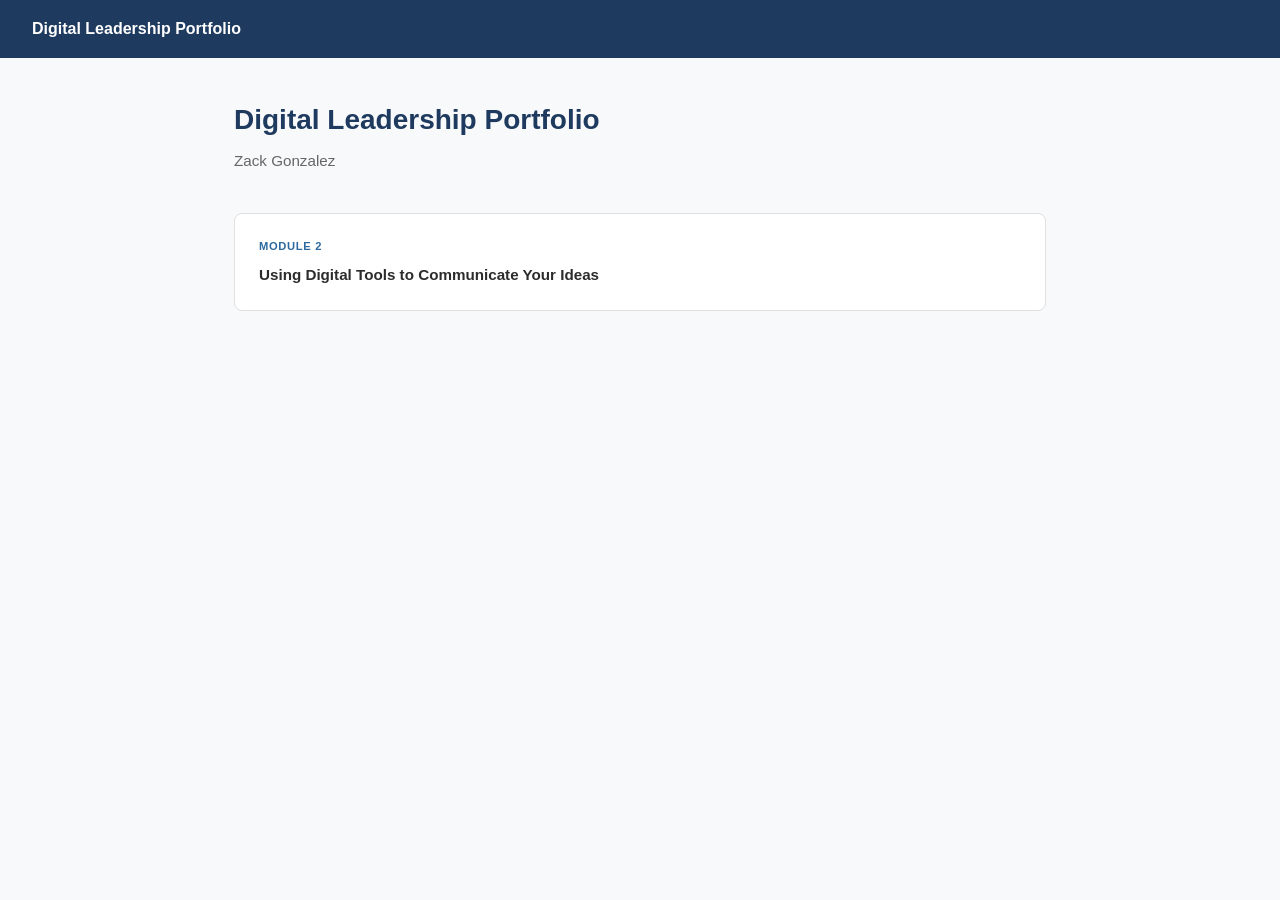
<file: index.html>
<!DOCTYPE html>
<html lang="en">
<head>
  <meta charset="UTF-8">
  <meta name="viewport" content="width=device-width, initial-scale=1.0">
  <title>Digital Leadership Portfolio</title>
  <link rel="stylesheet" href="style.css">
</head>
<body>

  <nav>
    <span class="nav-title">Digital Leadership Portfolio</span>
  </nav>

  <main>
    <div class="hero">
      <h1>Digital Leadership Portfolio</h1>
      <!-- Update the name below if you'd like -->
      <p>Zack Gonzalez</p>
    </div>

    <div class="module-grid">

      <a href="module2.html" class="module-card">
        <div class="module-label">Module 2</div>
        <h2>Using Digital Tools to Communicate Your Ideas</h2>
      </a>

      <!-- Module 1 — unhide by pasting back in:
      <a href="module1.html" class="module-card">
        <div class="module-label">Module 1</div>
        <h2>Evaluating and Selecting Digital Resources for Collaboration in Digital Environments</h2>
      </a>
      -->

      <!-- Module 3 — unhide by pasting back in:
      <a href="module3.html" class="module-card">
        <div class="module-label">Module 3</div>
        <h2>Presenting Your Ideas to Influence Others</h2>
      </a>
      -->

      <!-- Module 4 — unhide by pasting back in:
      <a href="module4.html" class="module-card">
        <div class="module-label">Module 4</div>
        <h2>Sharing Your Ideas in the Digital Community</h2>
      </a>
      -->

    </div>
  </main>

</body>
</html>
</file>
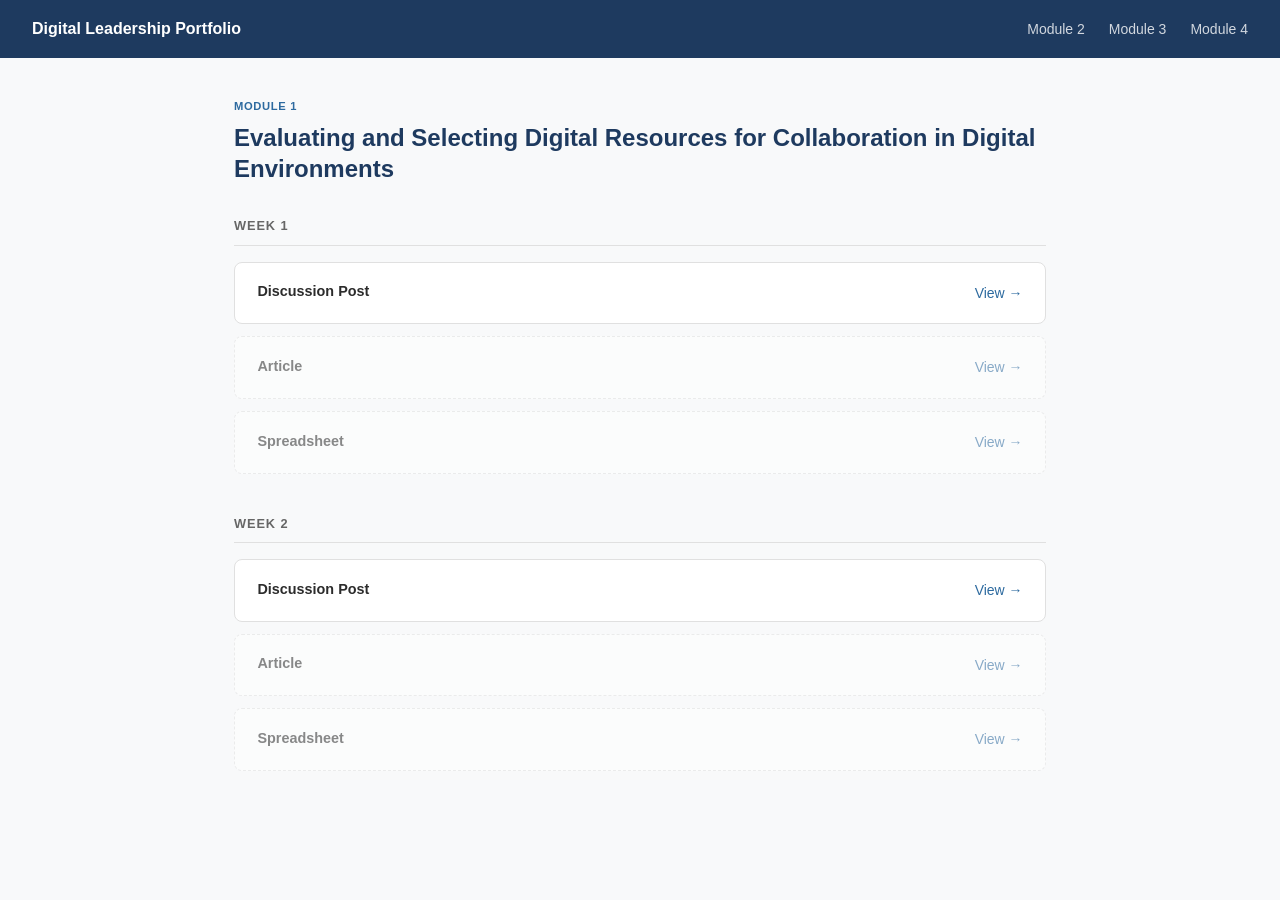
<file: module1.html>
<!DOCTYPE html>
<html lang="en">
<head>
  <meta charset="UTF-8">
  <meta name="viewport" content="width=device-width, initial-scale=1.0">
  <title>Module 1 — Digital Leadership Portfolio</title>
  <link rel="stylesheet" href="style.css">
</head>
<body>

  <nav>
    <a href="index.html" class="nav-title">Digital Leadership Portfolio</a>
    <a href="module2.html">Module 2</a>
    <a href="module3.html">Module 3</a>
    <a href="module4.html">Module 4</a>
  </nav>

  <main>
    <div class="page-header">
      <div class="module-label">Module 1</div>
      <h1>Evaluating and Selecting Digital Resources for Collaboration in Digital Environments</h1>
    </div>

    <!-- ===================== WEEK 1 ===================== -->
    <section class="week">
      <div class="week-heading">Week 1</div>

      <!-- Discussion Post — replace # with your Google Doc link -->
      <div class="assignment">
        <div class="assignment-info">
          <h3>Discussion Post</h3>
        </div>
        <a href="#" class="assignment-link">View →</a>
      </div>

      <!-- Article — remove this block if Week 1 has no article -->
      <div class="assignment pending">
        <div class="assignment-info">
          <h3>Article</h3>
        </div>
        <a href="#" class="assignment-link">View →</a>
      </div>

      <!-- Spreadsheet — remove this block if Week 1 has no spreadsheet -->
      <div class="assignment pending">
        <div class="assignment-info">
          <h3>Spreadsheet</h3>
        </div>
        <a href="#" class="assignment-link">View →</a>
      </div>

    </section>

    <!-- ===================== WEEK 2 ===================== -->
    <section class="week">
      <div class="week-heading">Week 2</div>

      <!-- Discussion Post — replace # with your Google Doc link -->
      <div class="assignment">
        <div class="assignment-info">
          <h3>Discussion Post</h3>
        </div>
        <a href="#" class="assignment-link">View →</a>
      </div>

      <!-- Article — remove this block if Week 2 has no article -->
      <div class="assignment pending">
        <div class="assignment-info">
          <h3>Article</h3>
        </div>
        <a href="#" class="assignment-link">View →</a>
      </div>

      <!-- Spreadsheet — remove this block if Week 2 has no spreadsheet -->
      <div class="assignment pending">
        <div class="assignment-info">
          <h3>Spreadsheet</h3>
        </div>
        <a href="#" class="assignment-link">View →</a>
      </div>

    </section>

  </main>

</body>
</html>
</file>
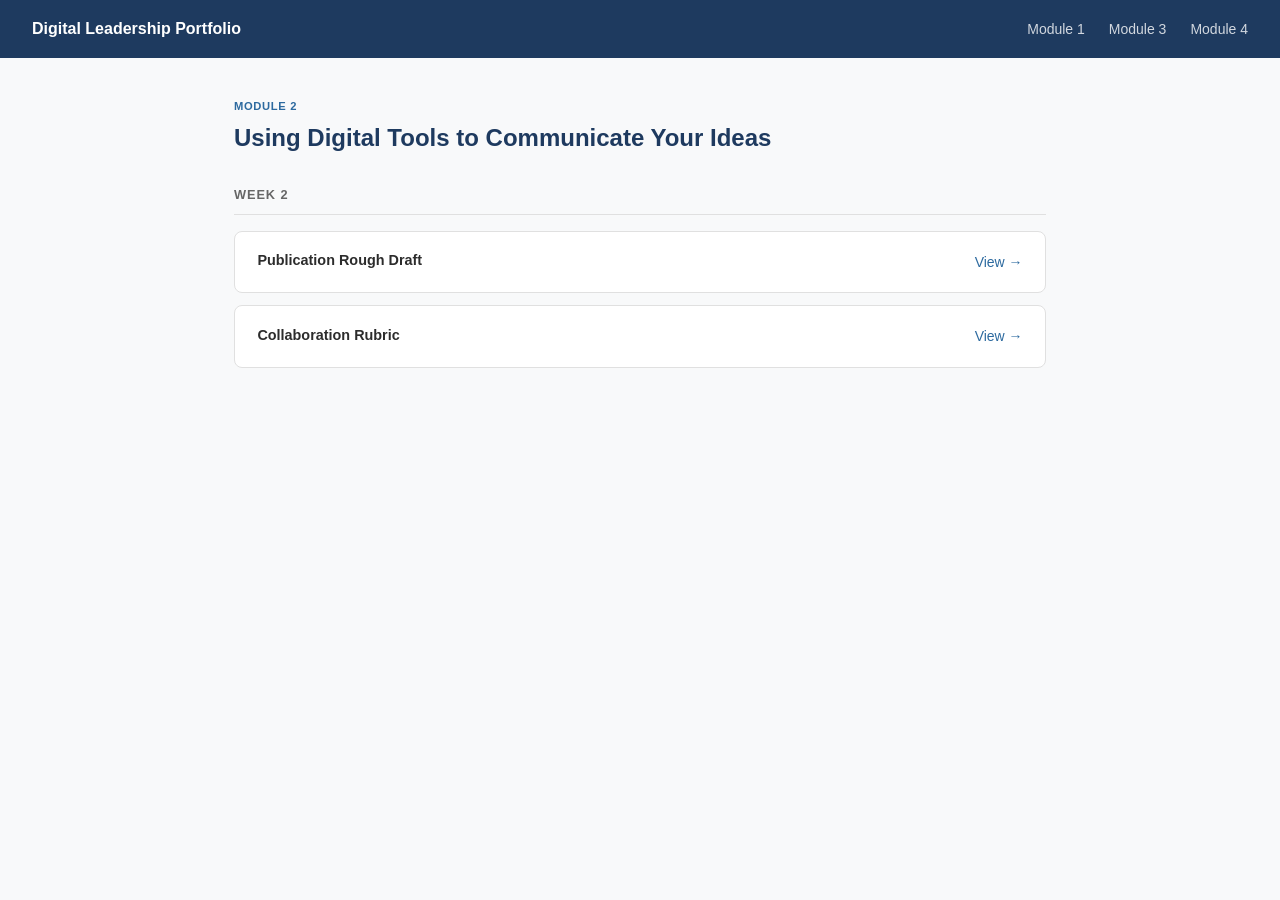
<file: module2.html>
<!DOCTYPE html>
<html lang="en">
<head>
  <meta charset="UTF-8">
  <meta name="viewport" content="width=device-width, initial-scale=1.0">
  <title>Module 2 — Digital Leadership Portfolio</title>
  <link rel="stylesheet" href="style.css">
</head>
<body>

  <nav>
    <a href="index.html" class="nav-title">Digital Leadership Portfolio</a>
    <a href="module1.html">Module 1</a>
    <a href="module3.html">Module 3</a>
    <a href="module4.html">Module 4</a>
  </nav>

  <main>
    <div class="page-header">
      <div class="module-label">Module 2</div>
      <h1>Using Digital Tools to Communicate Your Ideas</h1>
    </div>

    <!-- Week 1 — unhide by removing the comment tags around this block:
    <section class="week">
      <div class="week-heading">Week 1</div>
 
      <div class="assignment">
        <div class="assignment-info">
          <h3>Discussion Post</h3>
          <p>Add a brief description of this post here</p>
        </div>
        <a href="#" class="assignment-link">View →</a>
      </div>
 
      <div class="assignment pending">
        <div class="assignment-info">
          <h3>Article</h3>
          <p>Add a brief description here</p>
        </div>
        <a href="#" class="assignment-link">View →</a>
      </div>
 
      <div class="assignment pending">
        <div class="assignment-info">
          <h3>Spreadsheet</h3>
          <p>Add a brief description here</p>
        </div>
        <a href="#" class="assignment-link">View →</a>
      </div>
 
    </section>
    -->
    
    <!-- ===================== WEEK 2 ===================== -->
    <section class="week">
      <div class="week-heading">Week 2</div>

      <!-- Publication Rough Draft -->
      <div class="assignment">
        <div class="assignment-info">
          <h3>Publication Rough Draft</h3>
        </div>
        <a href="https://docs.google.com/document/d/1kByks33hVvI0dprmU6eD57TChh3sRpoZfKfNHvT-7RQ/edit?usp=sharing" class="assignment-link">View →</a>
      </div>

      <!-- Grading rubric -->
      <div class="assignment">
        <div class="assignment-info">
          <h3>Collaboration Rubric</h3>
        </div>
        <a href="https://docs.google.com/spreadsheets/d/1NSKv2v0ZEfWTYDEIgv_qx-IfmVd9k9vT_O7-eYkbEiI/edit?gid=1629928366#gid=1629928366" class="assignment-link">View →</a>
      </div>

    </section>

  </main>

</body>
</html>
</file>
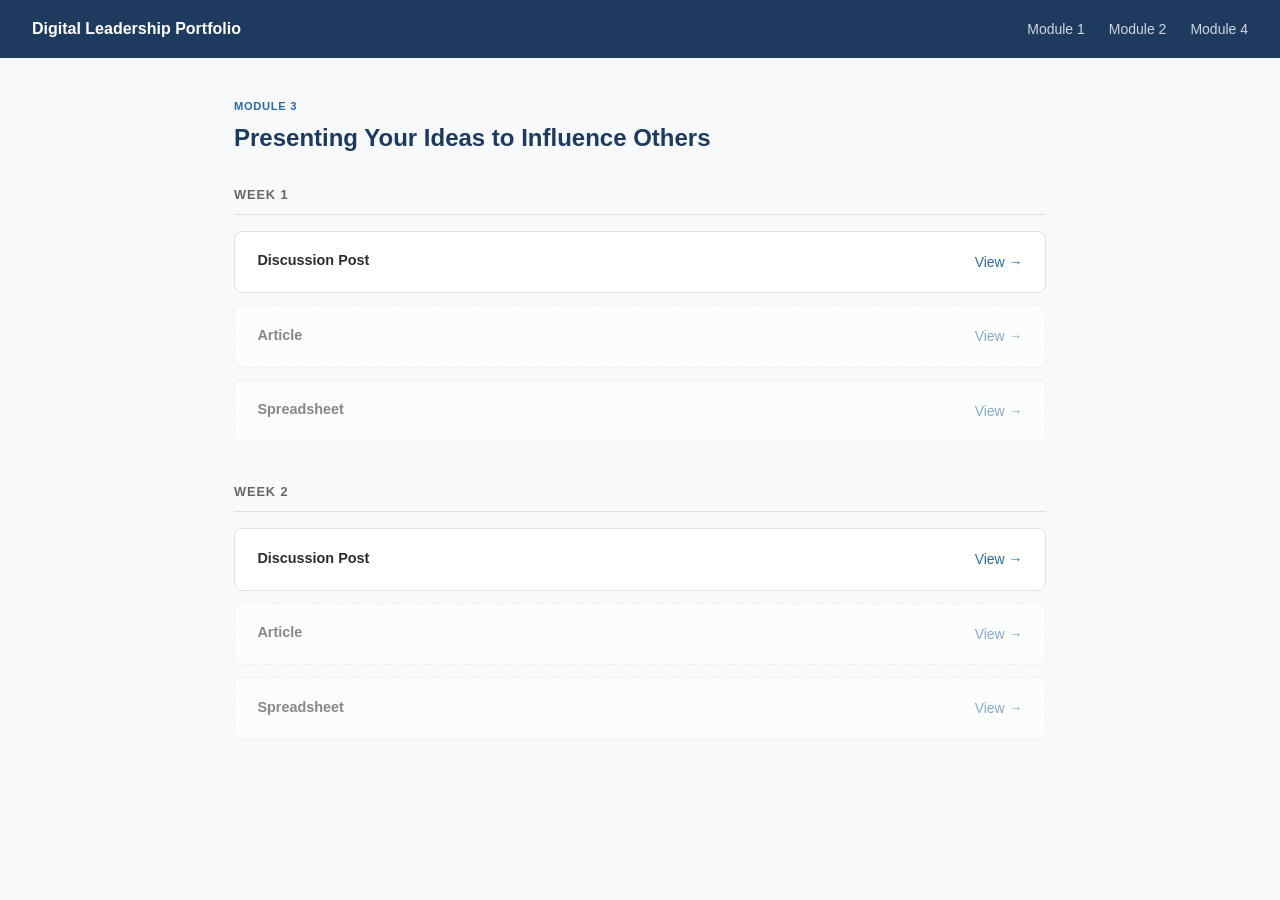
<file: module3.html>
<!DOCTYPE html>
<html lang="en">
<head>
  <meta charset="UTF-8">
  <meta name="viewport" content="width=device-width, initial-scale=1.0">
  <title>Module 3 — Digital Leadership Portfolio</title>
  <link rel="stylesheet" href="style.css">
</head>
<body>

  <nav>
    <a href="index.html" class="nav-title">Digital Leadership Portfolio</a>
    <a href="module1.html">Module 1</a>
    <a href="module2.html">Module 2</a>
    <a href="module4.html">Module 4</a>
  </nav>

  <main>
    <div class="page-header">
      <div class="module-label">Module 3</div>
      <h1>Presenting Your Ideas to Influence Others</h1>
    </div>

    <!-- ===================== WEEK 1 ===================== -->
    <section class="week">
      <div class="week-heading">Week 1</div>

      <!-- Discussion Post — replace # with your Google Doc link -->
      <div class="assignment">
        <div class="assignment-info">
          <h3>Discussion Post</h3>
        </div>
        <a href="#" class="assignment-link">View →</a>
      </div>

      <!-- Article — remove this block if Week 1 has no article -->
      <div class="assignment pending">
        <div class="assignment-info">
          <h3>Article</h3>
        </div>
        <a href="#" class="assignment-link">View →</a>
      </div>

      <!-- Spreadsheet — remove this block if Week 1 has no spreadsheet -->
      <div class="assignment pending">
        <div class="assignment-info">
          <h3>Spreadsheet</h3>
        </div>
        <a href="#" class="assignment-link">View →</a>
      </div>

    </section>

    <!-- ===================== WEEK 2 ===================== -->
    <section class="week">
      <div class="week-heading">Week 2</div>

      <!-- Discussion Post — replace # with your Google Doc link -->
      <div class="assignment">
        <div class="assignment-info">
          <h3>Discussion Post</h3>
        </div>
        <a href="#" class="assignment-link">View →</a>
      </div>

      <!-- Article — remove this block if Week 2 has no article -->
      <div class="assignment pending">
        <div class="assignment-info">
          <h3>Article</h3>
        </div>
        <a href="#" class="assignment-link">View →</a>
      </div>

      <!-- Spreadsheet — remove this block if Week 2 has no spreadsheet -->
      <div class="assignment pending">
        <div class="assignment-info">
          <h3>Spreadsheet</h3>
        </div>
        <a href="#" class="assignment-link">View →</a>
      </div>

    </section>

  </main>

</body>
</html>
</file>
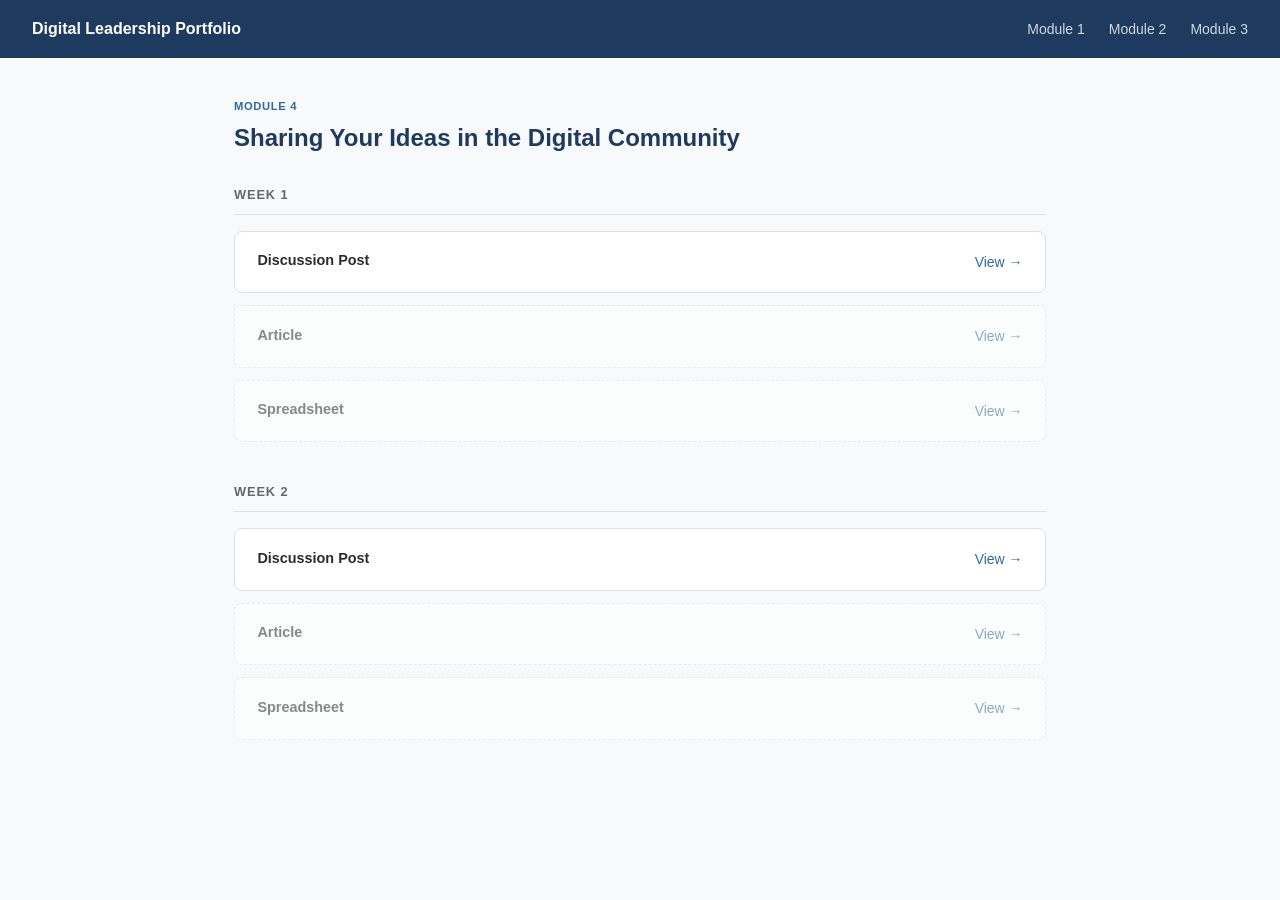
<file: module4.html>
<!DOCTYPE html>
<html lang="en">
<head>
  <meta charset="UTF-8">
  <meta name="viewport" content="width=device-width, initial-scale=1.0">
  <title>Module 4 — Digital Leadership Portfolio</title>
  <link rel="stylesheet" href="style.css">
</head>
<body>

  <nav>
    <a href="index.html" class="nav-title">Digital Leadership Portfolio</a>
    <a href="module1.html">Module 1</a>
    <a href="module2.html">Module 2</a>
    <a href="module3.html">Module 3</a>
  </nav>

  <main>
    <div class="page-header">
      <div class="module-label">Module 4</div>
      <h1>Sharing Your Ideas in the Digital Community</h1>
    </div>

    <!-- ===================== WEEK 1 ===================== -->
    <section class="week">
      <div class="week-heading">Week 1</div>

      <!-- Discussion Post — replace # with your Google Doc link -->
      <div class="assignment">
        <div class="assignment-info">
          <h3>Discussion Post</h3>
        </div>
        <a href="#" class="assignment-link">View →</a>
      </div>

      <!-- Article — remove this block if Week 1 has no article -->
      <div class="assignment pending">
        <div class="assignment-info">
          <h3>Article</h3>
        </div>
        <a href="#" class="assignment-link">View →</a>
      </div>

      <!-- Spreadsheet — remove this block if Week 1 has no spreadsheet -->
      <div class="assignment pending">
        <div class="assignment-info">
          <h3>Spreadsheet</h3>
        </div>
        <a href="#" class="assignment-link">View →</a>
      </div>

    </section>

    <!-- ===================== WEEK 2 ===================== -->
    <section class="week">
      <div class="week-heading">Week 2</div>

      <!-- Discussion Post — replace # with your Google Doc link -->
      <div class="assignment">
        <div class="assignment-info">
          <h3>Discussion Post</h3>
        </div>
        <a href="#" class="assignment-link">View →</a>
      </div>

      <!-- Article — remove this block if Week 2 has no article -->
      <div class="assignment pending">
        <div class="assignment-info">
          <h3>Article</h3>
        </div>
        <a href="#" class="assignment-link">View →</a>
      </div>

      <!-- Spreadsheet — remove this block if Week 2 has no spreadsheet -->
      <div class="assignment pending">
        <div class="assignment-info">
          <h3>Spreadsheet</h3>
        </div>
        <a href="#" class="assignment-link">View →</a>
      </div>

    </section>

  </main>

</body>
</html>
</file>
<file: style.css>
/* ============================================
   Digital Leadership Portfolio — style.css
   ============================================
   To change the color scheme, edit the values
   in the :root block below.
   ============================================ */

:root {
  --primary:   #1e3a5f;   /* dark navy — headers, nav */
  --accent:    #2d6a9f;   /* medium blue — links, labels */
  --bg:        #f8f9fa;   /* page background */
  --card-bg:   #ffffff;   /* card background */
  --text:      #2c2c2c;   /* main text */
  --text-light:#666666;   /* secondary text */
  --border:    #e0e0e0;   /* card borders */
}

* {
  box-sizing: border-box;
  margin: 0;
  padding: 0;
}

body {
  font-family: -apple-system, BlinkMacSystemFont, 'Segoe UI', Roboto, sans-serif;
  background: var(--bg);
  color: var(--text);
  line-height: 1.6;
}

/* ---- Navigation ---- */

nav {
  background: var(--primary);
  padding: 1rem 2rem;
  display: flex;
  align-items: center;
  gap: 1.5rem;
}

.nav-title {
  color: #ffffff;
  font-weight: 600;
  font-size: 1rem;
  text-decoration: none;
  margin-right: auto;
}

nav a {
  color: rgba(255, 255, 255, 0.8);
  text-decoration: none;
  font-size: 0.875rem;
}

nav a:hover {
  color: #ffffff;
  text-decoration: underline;
}

/* ---- Page layout ---- */

main {
  max-width: 860px;
  margin: 2.5rem auto;
  padding: 0 1.5rem;
}

/* ---- Home page hero ---- */

.hero {
  margin-bottom: 2.5rem;
}

.hero h1 {
  font-size: 1.75rem;
  color: var(--primary);
  margin-bottom: 0.4rem;
}

.hero p {
  color: var(--text-light);
  font-size: 0.95rem;
}

/* ---- Module grid (home page) ---- */

.module-grid {
  display: grid;
  grid-template-columns: repeat(auto-fit, minmax(280px, 1fr));
  gap: 1.25rem;
}

.module-card {
  background: var(--card-bg);
  border: 1px solid var(--border);
  border-radius: 8px;
  padding: 1.5rem;
  text-decoration: none;
  color: var(--text);
  display: block;
  transition: border-color 0.15s, box-shadow 0.15s;
}

.module-card:hover {
  border-color: var(--accent);
  box-shadow: 0 2px 10px rgba(0, 0, 0, 0.08);
}

.module-label {
  font-size: 0.7rem;
  font-weight: 700;
  color: var(--accent);
  text-transform: uppercase;
  letter-spacing: 0.06em;
  margin-bottom: 0.5rem;
}

.module-card h2 {
  font-size: 0.95rem;
  font-weight: 600;
  line-height: 1.45;
  color: var(--text);
}

/* ---- Module page header ---- */

.page-header {
  margin-bottom: 2rem;
}

.page-header .module-label {
  margin-bottom: 0.4rem;
}

.page-header h1 {
  font-size: 1.5rem;
  color: var(--primary);
  line-height: 1.3;
}

/* ---- Week sections ---- */

.week {
  margin-bottom: 2.5rem;
}

.week-heading {
  font-size: 0.8rem;
  font-weight: 700;
  color: var(--text-light);
  text-transform: uppercase;
  letter-spacing: 0.07em;
  border-bottom: 1px solid var(--border);
  padding-bottom: 0.5rem;
  margin-bottom: 1rem;
}

/* ---- Assignment cards ---- */

.assignment {
  background: var(--card-bg);
  border: 1px solid var(--border);
  border-radius: 8px;
  padding: 1.1rem 1.4rem;
  margin-bottom: 0.75rem;
  display: flex;
  align-items: center;
  justify-content: space-between;
  gap: 1rem;
}

.assignment-info h3 {
  font-size: 0.9rem;
  font-weight: 600;
  margin-bottom: 0.15rem;
}

.assignment-info p {
  font-size: 0.82rem;
  color: var(--text-light);
}

.assignment-link {
  color: var(--accent);
  text-decoration: none;
  font-size: 0.875rem;
  font-weight: 500;
  white-space: nowrap;
  flex-shrink: 0;
}

.assignment-link:hover {
  text-decoration: underline;
}

/* Dashed border = not yet added */
.assignment.pending {
  border-style: dashed;
  opacity: 0.55;
}
</file>
